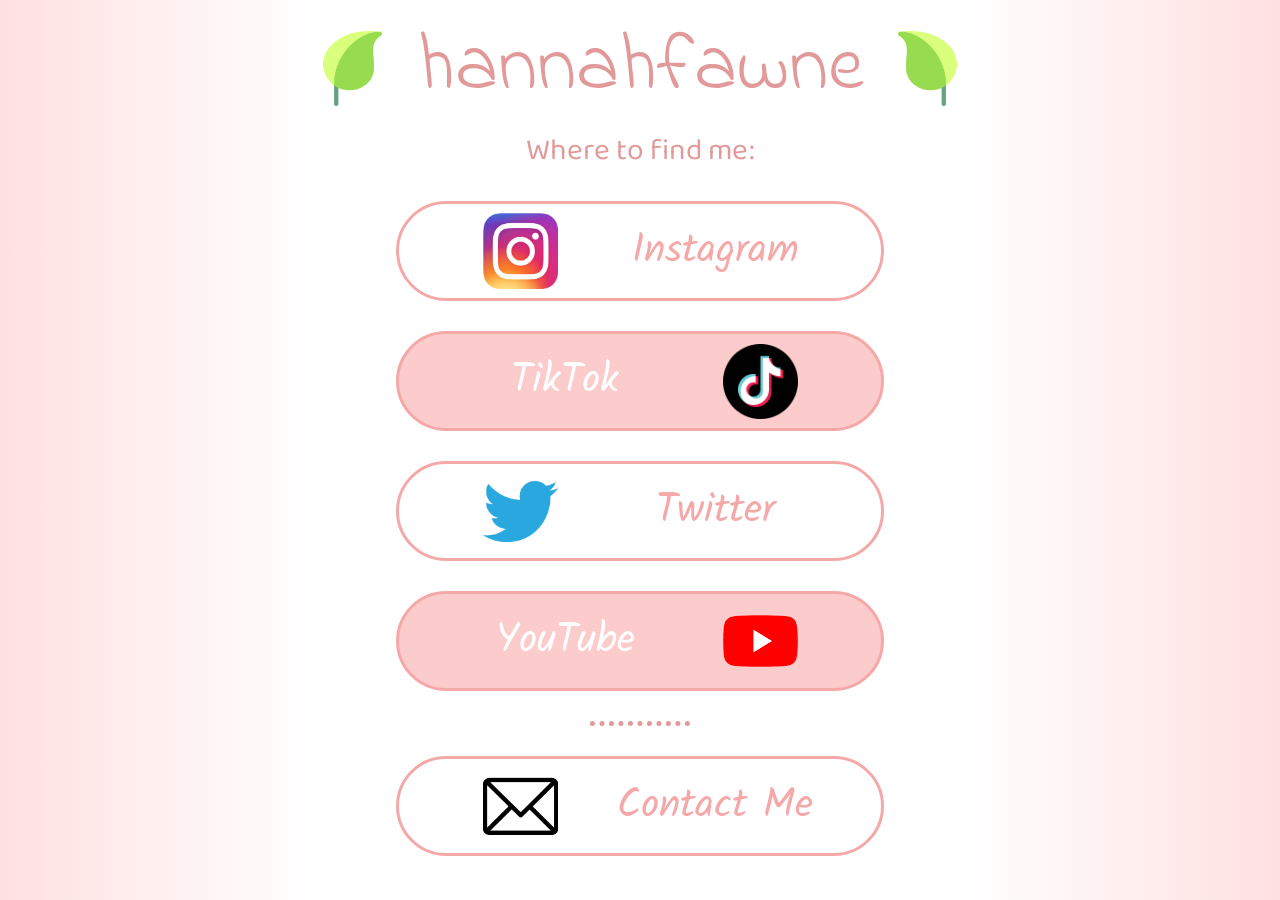
<file: index.html>
<!DOCTYPE html>
<html lang="en" dir="ltr">
  <head>
    <meta charset="utf-8">
    <title>hannahfawne</title>
    <link rel="stylesheet" href="css/hf.css">
    <link href="https://fonts.googleapis.com/css2?family=Indie+Flower&display=swap" rel="stylesheet">
    <link href="https://fonts.googleapis.com/css2?family=Kalam&display=swap" rel="stylesheet">
    <link href="https://fonts.googleapis.com/css2?family=Baloo+Chettan+2&display=swap" rel="stylesheet">
  </head>
  <body>
    <div class="all">
      <div class="side-l"></div>
      <div class="content">
        <div class="top">
          <img class="plant-l" src="media/plant.png" alt="plant">
          <span class="head-txt">hannahfawne</span>
          <img class="plant-r" src="media/plant.png" alt="plant">
        </div>
        <div class="links">
          <div id="socials">
            <div class="where">
              Where to find me:
            </div>
            <a class="link" target="_blank" href="#">
              <div class="link-l">
                <span class="empty"></span>
                <img class="logo" src="media/instagram.png" alt="Instagram">
                <span class="empty"></span>
                <p class="link-txt-l">Instagram</p>
                <span class="empty"></span>
              </div>
            </a>
            <a class="link" target="_blank" href="https://www.tiktok.com/@hannahfawne?lang=en">
              <div class="link-r">
                <span class="empty"></span>
                <p class="link-txt-r">TikTok</p>
                <span class="empty"></span>
                <img class="logo" src="media/tiktok.png" alt="TikTok">
                <span class="empty"></span>
              </div>
            </a>
            <a class="link" target="_blank" href="">
              <div class="link-l">
                <span class="empty"></span>
                <img class="logo" src="media/twitter.png" alt="twitter">
                <span class="empty"></span>
                <p class="link-txt-l">Twitter</p>
                <span class="empty"></span>
              </div>
            </a>
            <a class="link" target="_blank" href="https://www.youtube.com/channel/UCDVZUVx7mw7cTNHn_-RR3zw/feed">
              <div class="link-r">
                <span class="empty"></span>
                <p class="link-txt-r">YouTube</p>
                <span class="empty"></span>
                <img class="logo" src="media/youtube.png" alt="YouTube">
                <span class="empty"></span>
              </div>
            </a>
            <hr>
          </div>
          <div id="contact">
            <div onclick="formShowHide()" id="contact-div" class="link-l">
              <span class="empty"></span>
              <img class="logo" src="media/email.png" alt="email">
              <span class="empty"></span>
              <p class="link-txt-l">Contact Me</p>
              <span class="empty"></span>
            </div>
            <div id="form-section" class="contact-form">
              <form class="contact" action="mailto:hello@hannahfawne.com" method="post">
                <p class="form-set">
                  <label for="name" class="form-txt">Name:</label>
                  <input required type="text" name="name" class="input-txt">
                </p>
                <p class="form-set">
                  <label for="email" class="form-txt">Email:</label>
                  <input required type="email" name="email" class="input-txt">
                </p>
                <p class="form-set">
                  <label for="subject" class="form-txt">Subject:</label>
                  <input required type="text" name="subject" class="input-txt">
                </p>
                <p class="form-set-ta">
                  <label for="message" class="form-txtarea">Message:</label>
                  <textarea required name="message" rows=10 class="input-txtarea"></textarea>
                </p>
                <input type="submit" name="submit" class="send" value="Send">
              </form>
            </div>
          </div>
        </div>
      </div>
      <div class="side-r"></div>
    </div>

    <script type="text/javascript">
      function formShowHide() {
        var form = document.getElementById("form-section");
        var socials = document.getElementById("socials");
  			var state = window.getComputedStyle(form, null).getPropertyValue("display");
  			if (state == "none") {
  				form.style.display = "block";
          socials.style.display = "none";
  			} else {
  				form.style.display = "none";
          socials.style.display = "block";
  			}
      }
    </script>
  </body>
</html>
</file>
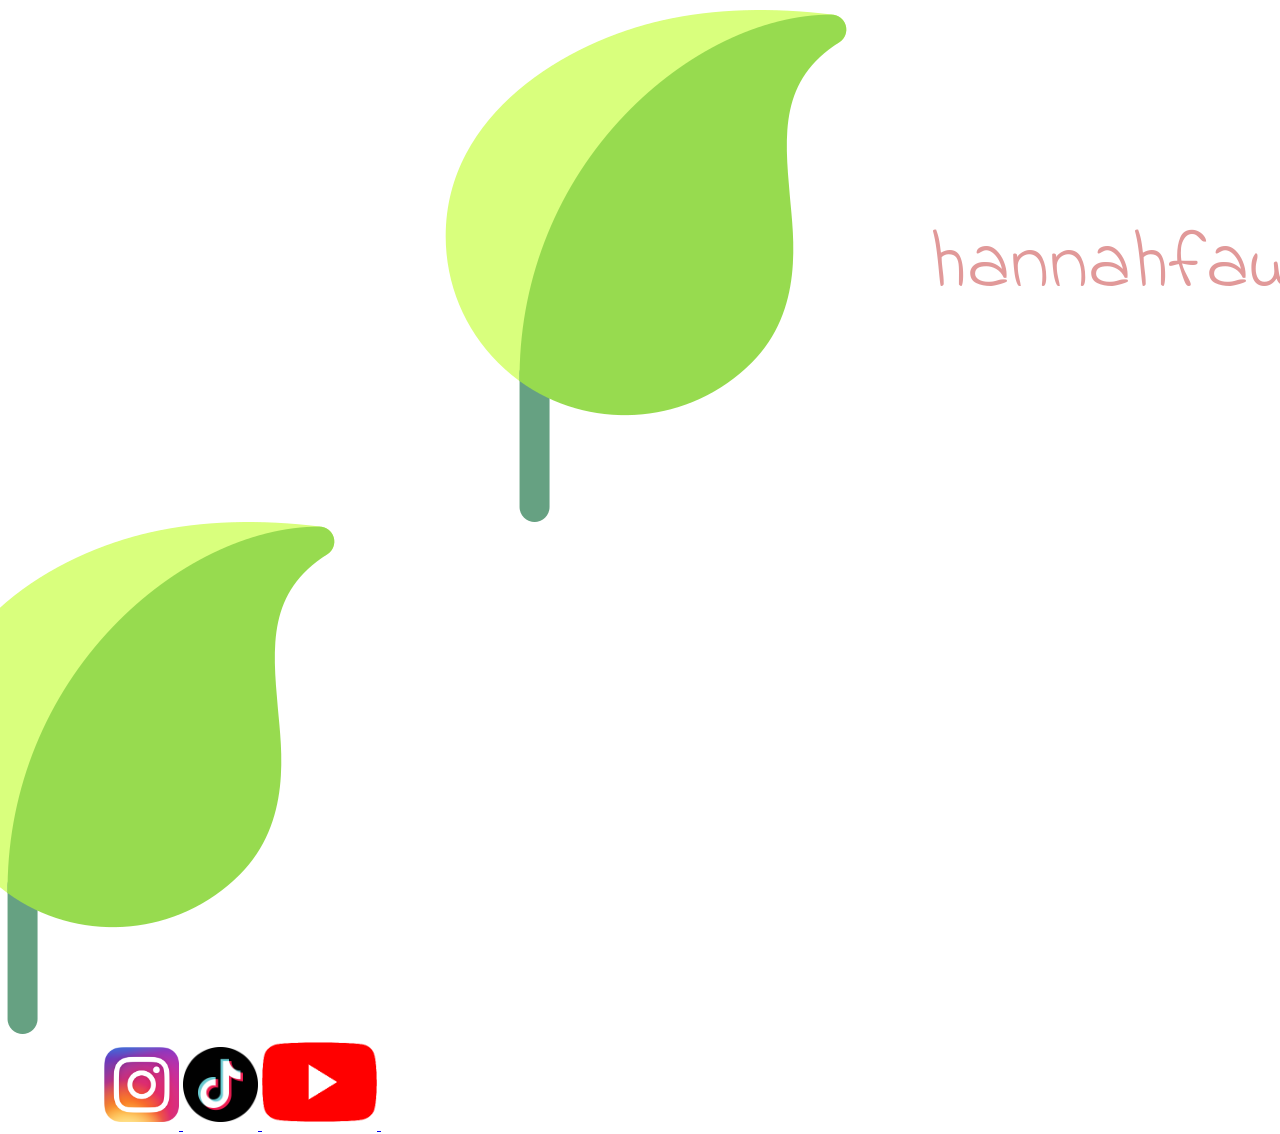
<file: hf.html>
<!DOCTYPE html>
<html lang="en" dir="ltr">
  <head>
    <meta charset="utf-8">
    <title>hannahfawne</title>
    <link rel="stylesheet" href="css/hf.css">
    <link href="https://fonts.googleapis.com/css2?family=Indie+Flower&display=swap" rel="stylesheet">
  </head>
  <body>
    <div class="top">
      <span class="empty"></span>
      <img class="plant" src="media/plant.png" alt="plant">
      <span class="head-txt">hannahfawne</span>
      <img class="plant" src="media/plant.png" alt="plant">
      <span class="empty"></span>
    </div>
    <div class="bottom">
      <div class="links">
        <span class="empty"></span>
        <a href="#">
          <img class="logo" src="media/instagram.png" alt="Instagram">
        </a>
        <a target="_blank" href="https://www.tiktok.com/@hannahfawne?lang=en">
          <img class="logo" src="media/tiktok.png" alt="TikTok">
        </a>
        <a target="_blank" href="https://www.youtube.com/channel/UCDVZUVx7mw7cTNHn_-RR3zw/feed">
          <img style="width: 115px;" class="logo" src="media/youtube.png" alt="YouTube">
        </a>
        <span class="empty"></span>
      </div>
      <!--
      <div class="vid">
        <video controls draggable="false" src="media/TikTok_1.mov">

        </video>
      </div>
      -->
    </div>

  </body>
</html>
</file>
<file: css/hf.css>
:root {
  --clr1: #f0f0f0;
  --clr2: #ffe0e0;
  --clr3: #fccccc;
  --clr4: #f5a8a8;
  --clr5: #e19999;
}

/*
font-family: 'Indie Flower', cursive;
font-family: 'Kalam', cursive;
font-family: 'Baloo Chettan 2', cursive;
*/
body {
  margin: 0;
}

hr {
  width: 100px;
  border: none;
  border-top: 5px dotted var(--clr5);
}

.all {
  margin: 0;
  display: grid;
  grid-template-columns: auto 650px auto;
  height: 100vh;
}

.side-l {
  background-image: linear-gradient(to right, var(--clr2), white);
}

.side-r {
  background-image: linear-gradient(to left, var(--clr2), white);
}

.content {}

.top {
  padding-top: 10px;
  display: grid;
  grid-template-columns: auto auto auto;
  justify-content: center;
  align-items: center;
}

.head-txt {
  box-sizing: border-box;
  font-size: 80px;
  font-family: 'Indie Flower', cursive;
  margin: auto;
  color: var(--clr5);
  width: 500px;
  text-align: center;
}

.plant-l {
  width: 75px;
  margin: 0 auto;
}

.plant-r {
  width: 75px;
  margin: auto;
  -webkit-transform: scaleX(-1);
  transform: scaleX(-1);
}

.empty {
  display: inline-block;
  width: 100px;
}

div.where {
  text-align: center;
  font-size: 30px;
  color: var(--clr5);
  width: 75%;
  margin: 0 auto;
  font-family: 'Baloo Chettan 2', cursive;
}

div.link-l {
  width: 75%;
  box-sizing: border-box;
  font-size: 0;
  display: grid;
  grid-template-columns: 75px 75px 20px 275px 20px;
  justify-content: center;
  align-items: center;
  border-radius: 50px;
  border: 3px solid var(--clr4);
  margin: 30px auto;
  height: 100px;
}

div.link-r {
  width: 75%;
  box-sizing: border-box;
  font-size: 0;
  display: grid;
  grid-template-columns: 20px 275px 20px 75px 75px;
  justify-content: center;
  align-items: center;
  border-radius: 50px;
  border: 3px solid var(--clr4);
  background-color: var(--clr3);
  margin: 30px auto;
  height: 100px;
}

div.contact-form {
  width: 75%;
  box-sizing: border-box;
  border-radius: 50px;
  border: 3px solid var(--clr4);
  margin: 30px auto;
  height: 575px;
  padding: 10px 30px;
  display: none;
}

a.link {
  display: block;
  margin: 0;
  text-decoration: none;
}

img.logo {
  width: 75px;
  margin: 8px 0;
}

.link-txt-l {
  margin: auto;
  display: inline-block;
  font-size: 40px;
  font-family: 'Kalam', cursive;
  color: var(--clr4);
}

.link-txt-r {
  margin: auto;
  display: inline-block;
  font-size: 40px;
  font-family: 'Kalam', cursive;
  color: white;
}

.form-txt {
  display: inline-block;
  text-align: right;
  font-size: 28px;
  font-family: 'Kalam', cursive;
  color: var(--clr4);
  padding-right: 15px;
}

.form-txtarea {
  display: inline-block;
  text-align: right;
  font-size: 28px;
  font-family: 'Kalam', cursive;
  color: var(--clr4);
  padding-right: 15px;
}

.input-txt {
  box-sizing: border-box;
  border-radius: 50px;
  border: 2px solid var(--clr4);
  margin: 3px 10px;
  height: 39px;
  font-size: 18px;
  font-family: 'Baloo Chettan 2', cursive;
  color: var(--clr4);
  padding-left: 12px;
  outline-style: none;
}

.input-txtarea {
  box-sizing: border-box;
  border-radius: 10px;
  border: 2px solid var(--clr4);
  margin: 10px 10px 0px;
  font-size: 18px;
  font-family: 'Baloo Chettan 2', cursive;
  color: var(--clr4);
  padding-left: 12px;
  outline-style: none;
  max-width: 260px;
  resize: none;
}

p.form-set {
  display: grid;
  grid-template-columns: 140px 280px;
  justify-content: center;
  align-items: center;
  margin: 10px auto 20px;
  font-size: 0;
}

p.form-set-ta {
  display: grid;
  grid-template-columns: 140px 280px;
  justify-content: center;
  align-items: flex-start;
  margin: 10px auto 10px;
  text-align: center;
  font-size: 0;
}

.send {
  display: block;
  margin: auto;
  outline-style: none;
  width: 100px;
  height: 50px;
  border-radius: 20px;
  border: 2px solid var(--clr4);
  background-color: white;
  color: var(--clr5);
  font-family: 'Baloo Chettan 2', cursive;
  font-size: 24px;
  box-shadow: 0 3px var(--clr2);
  cursor: pointer;
}

.send:active {
  box-shadow: 0 1px var(--clr2);
  transform: translateY(2px);
}

#contact-div:hover {
  cursor: pointer;
}
</file>
